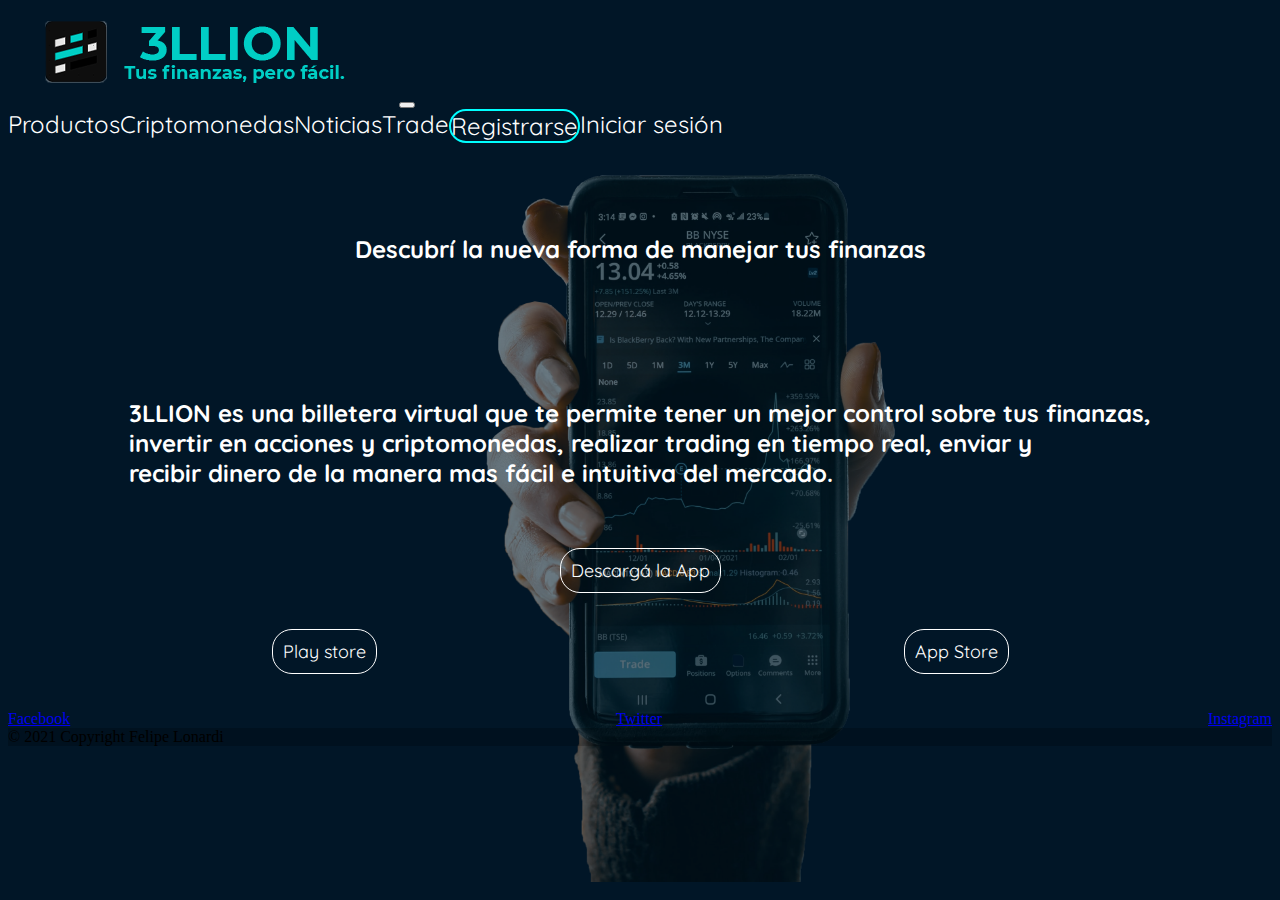
<file: index.html>
<!DOCTYPE html>
<html lang="en">
  <head>
    <meta charset="utf-8" />
    <meta name="viewport" content="width=device-width, initial-scale=1" />
    <link
      href="https://cdn.jsdelivr.net/npm/bootstrap@5.1.0/dist/css/bootstrap.min.css"
      rel="stylesheet"
      integrity="sha384-KyZXEAg3QhqLMpG8r+8fhAXLRk2vvoC2f3B09zVXn8CA5QIVfZOJ3BCsw2P0p/We"
      crossorigin="anonymous"/>
      <link rel="preconnect" href="https://fonts.googleapis.com" />
      <link rel="preconnect" href="https://fonts.gstatic.com" crossorigin />
      <link href="https://fonts.googleapis.com/css2?family=Quicksand:wght@300&display=swap" rel="stylesheet"/>
      <link rel="stylesheet" href="styles.css">
      <meta name="keywords" content="finanzas, dinero, criptomonedas, dolar, banco">
      <meta name="description" content="3LLION es una billetera virtual que te permite tener un mejor control sobre tus finanzas">
    <title>3LLION, tu billetera virtual</title>
  </head>
  <body> <!-- Barra de navegación contiene links a todas las páginas, responsive menú hamburguesa y bg color white-->
    <nav class="navbar navbar-expand-lg navbar-dark" style="height: 80px;">
        <div class="container">
          <a class="navbar-brand" href="#"><img src="img/Logo.png" alt=""></a>
          <button class="navbar-toggler" type="button" data-bs-toggle="collapse" data-bs-target="#navbarNavAltMarkup" aria-controls="navbarNavAltMarkup" aria-expanded="false" aria-label="Toggle navigation">
            <span class="navbar-toggler-icon"></span>
          </button>
          <div class="collapse navbar-collapse" id="navbarNavAltMarkup">
            <div class="barra barra-nav navbar-nav">
                  <a class="nav-link active link" href="productos.html">Productos</a>
                  <a class="nav-link active link" href="criptomonedas.html">Criptomonedas</a>
                  <a class="nav-link active link" href="noticias.html">Noticias</a>
                  <a class="nav-link active link" href="trade.html" >Trade</a>
                  <a class="nav-link active registro link" href="registrarse.html" >Registrarse</a>
                  <a class="nav-link active login link" href="login.html" >Iniciar sesión</a>
            </div>
          </div>
        </div>
      </nav>
      <!-- Contenedor fluid con img de fondo donde están los parrafos-->
      <div><img src="img/Telefono.png" class="foto-index" alt=""></div>
        <div class="container-fluid"><br><br><br><br><br><br><br>
          <div class="row">
            <div class="col-md-12">
              <h2 class="h2-parrafo-index">
                Descubrí la nueva forma de manejar tus finanzas
              </h2>
            </div>
          </div>
          <br><br><br><br><br>
          <div class="container">
            <div class="row">
              <div class="col-md-12">
                <h3 class="h3-parrafo-2-index">
                  3LLION es una billetera virtual que te permite tener un mejor
                  control sobre tus finanzas,<br> invertir en acciones y criptomonedas,
                  realizar trading en tiempo real, enviar y <br> recibir dinero de la manera
                  mas fácil e intuitiva del mercado.
                </h3>
              </div>
            </div>
          </div>
        </div>
        <br><br>
        <div class="container-fluid">
          <div class="row">
            <div class="col-md-12">
              <div class="botonTrade">
                <a href="https://www.coderhouse.com" class="div-boton div-links links">Descargá la App</a>
            </div>
          </div>
        </div>
        <br><br>
        <div class="container-fluid">
          <div class="row">
            <div class="col-md-12">
              <div class="botones">
                <a href="https://www.playstore.com" class="div-boton div-links links">Play store</a>
                <a href="https://www.apple.com" class="div-boton div-links links">App Store</a>
            </div>
          </div>
        </div>
      </div>
    <br><br>
    <!-- Footer con bootstrap -->
    <div class="my-5" >
      <footer class="text-center text-white">
          <!-- Grid container -->
        <div class="container p-4 pb-0">
          <!-- Section: Social media -->
          <section class="mb-4 pie-footer">
            <!-- Facebook -->
            <a class="btn btn-outline-light btn-floating m-1" href="https://www.facebook.com" role="button">Facebook</a>
            <!-- Twitter -->
            <a class="btn btn-outline-light btn-floating m-1" href="https://www.twitter.com" role="button">Twitter</a>
            <!-- Instagram -->
            <a class="btn btn-outline-light btn-floating m-1" href="#!" role="button">Instagram</a>
          </section>
          <!-- Section: Social media -->
        </div>
        <div class="text-center p-3" style="background-color: rgba(0, 0, 0, 0.2);">
          © 2021 Copyright Felipe Lonardi
        </div>
      </footer>
    </div>
    <script
      src="https://cdn.jsdelivr.net/npm/bootstrap@5.1.0/dist/js/bootstrap.bundle.min.js"
      integrity="sha384-U1DAWAznBHeqEIlVSCgzq+c9gqGAJn5c/t99JyeKa9xxaYpSvHU5awsuZVVFIhvj"
      crossorigin="anonymous"
    ></script>
  </body>
</html>
</file>
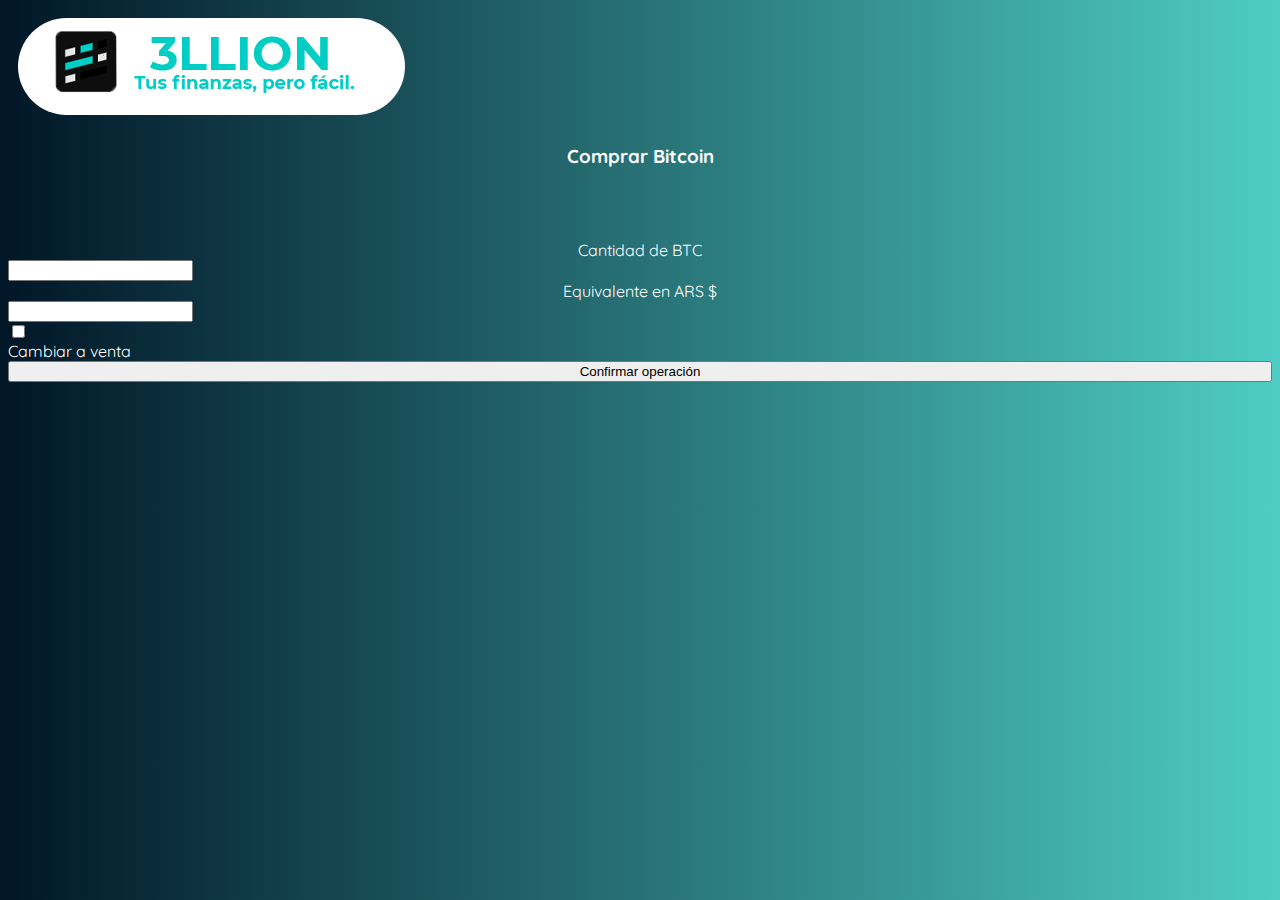
<file: comprarbtc.html>
<html lang="es">
  <head>
    <meta charset="UTF-8" />
    <meta http-equiv="X-UA-Compatible" content="IE=edge" />
    <meta name="viewport" content="width=device-width, initial-scale=1.0" />
    <link rel="stylesheet" href="styles.css">
    <link rel="preconnect" href="https://fonts.googleapis.com" />
    <link rel="preconnect" href="https://fonts.gstatic.com" crossorigin />
    <link
      href="https://fonts.googleapis.com/css2?family=Quicksand:wght@300&display=swap"
      rel="stylesheet"/>
      <link href="https://cdn.jsdelivr.net/npm/bootstrap@5.1.0/dist/css/bootstrap.min.css" rel="stylesheet" integrity="sha384-KyZXEAg3QhqLMpG8r+8fhAXLRk2vvoC2f3B09zVXn8CA5QIVfZOJ3BCsw2P0p/We" crossorigin="anonymous">
    <title>Comprar BTC</title>
  </head>
  <body class="bodyRegistro">
    <header>
        <a title="Home" href="index.html"><img src="img/Logo.png" style="background-color: white; border-radius: 50px; margin: 10px;" /></a>
    </header>
    <div><h3 style="display: flex; justify-content: center; font-family: Quicksand;color: White;">Comprar Bitcoin</h3></div>
    <br><br>
  </div>
    <br /> 
    <div class="container">
      <section>
        <form class="formulario">
            <div class="mb-3">
              <label for="exampleInputEmail1" class="form-label texto">Cantidad de BTC</label>
              <input type="email" class="form-control" id="exampleInputEmail1" aria-describedby="emailHelp">
            </div>
            <div class="mb-3">
              <label for="exampleInputPassword1" class="form-label texto">Equivalente en ARS $</label>
              <input type="password" class="form-control" id="exampleInputPassword1">
            </div>
            <div class="mb-3 form-check">
              <input type="checkbox" class="form-check-input texto" id="exampleCheck1">
              <label class="form-check-label" for="exampleCheck1">Cambiar a venta</label>
            </div>
            <button type="submit" class="btn btn-primary">Confirmar operación</button>
          </form>
      </section>
    </div>
    <script src="https://cdn.jsdelivr.net/npm/bootstrap@5.1.0/dist/js/bootstrap.bundle.min.js" integrity="sha384-U1DAWAznBHeqEIlVSCgzq+c9gqGAJn5c/t99JyeKa9xxaYpSvHU5awsuZVVFIhvj" crossorigin="anonymous"></script>
  </body>
</html>
</file>
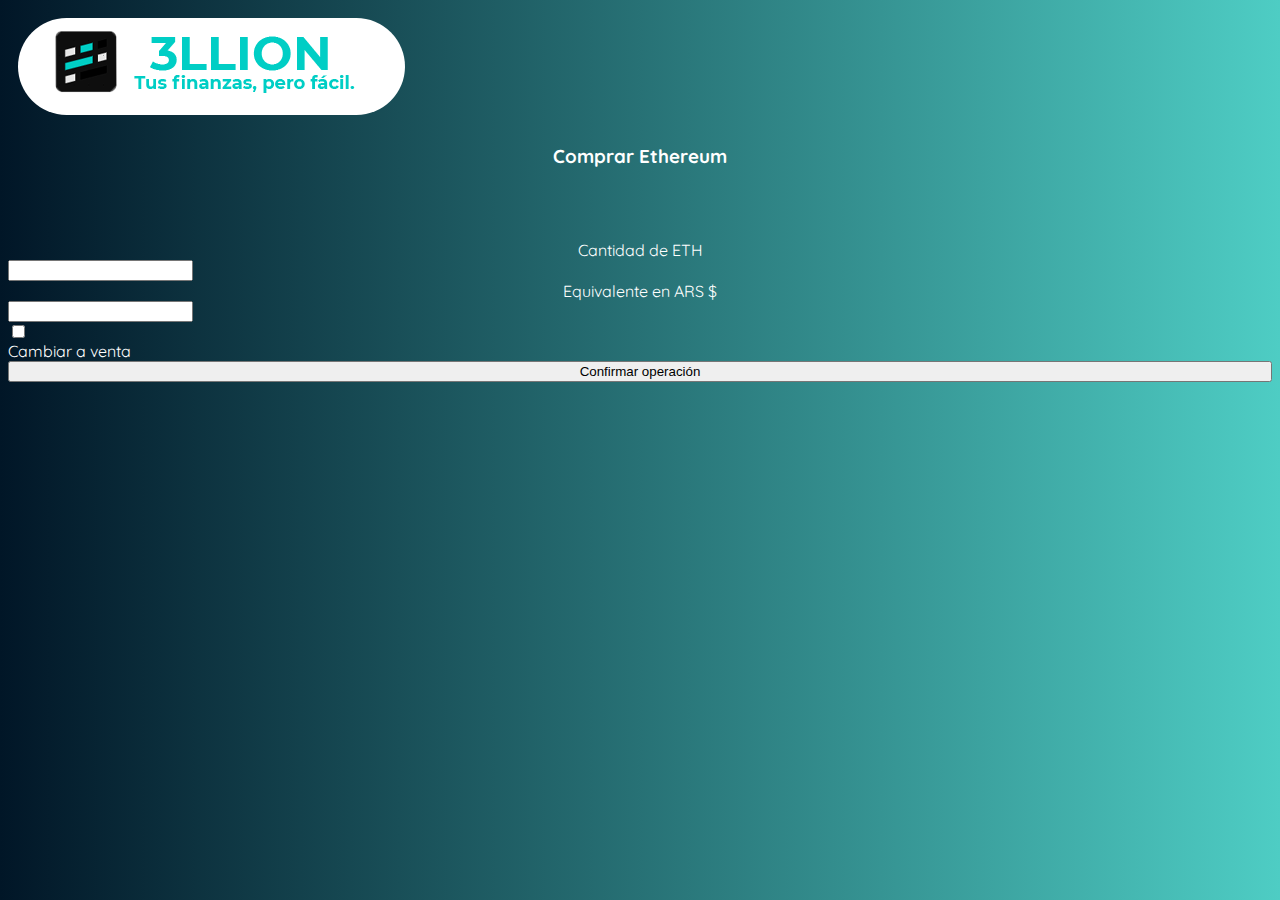
<file: comprareth.html>
<html lang="es">
  <head>
    <meta charset="UTF-8" />
    <meta http-equiv="X-UA-Compatible" content="IE=edge" />
    <meta name="viewport" content="width=device-width, initial-scale=1.0" />
    <link rel="stylesheet" href="styles.css">
    <link rel="preconnect" href="https://fonts.googleapis.com" />
    <link rel="preconnect" href="https://fonts.gstatic.com" crossorigin />
    <link
      href="https://fonts.googleapis.com/css2?family=Quicksand:wght@300&display=swap"
      rel="stylesheet"/>
      <link href="https://cdn.jsdelivr.net/npm/bootstrap@5.1.0/dist/css/bootstrap.min.css" rel="stylesheet" integrity="sha384-KyZXEAg3QhqLMpG8r+8fhAXLRk2vvoC2f3B09zVXn8CA5QIVfZOJ3BCsw2P0p/We" crossorigin="anonymous">
    <title>Comprar ETH</title>
  </head>
  <body class="bodyRegistro">
    <header>
        <a title="Home" href="index.html"><img src="img/Logo.png" style="background-color: white; border-radius: 50px; margin: 10px;" /></a>
    </header>
    <div><h3 style="display: flex; justify-content: center; font-family: Quicksand;color: White;">Comprar Ethereum</h3></div>
    <br><br>
  </div>
    <br /> 
    <div class="container">
      <section>
        <form class="formulario">
            <div class="mb-3">
              <label for="exampleInputEmail1" class="form-label texto">Cantidad de ETH</label>
              <input type="email" class="form-control" id="exampleInputEmail1" aria-describedby="emailHelp">
            </div>
            <div class="mb-3">
              <label for="exampleInputPassword1" class="form-label texto">Equivalente en ARS $</label>
              <input type="password" class="form-control" id="exampleInputPassword1">
            </div>
            <div class="mb-3 form-check">
              <input type="checkbox" class="form-check-input texto" id="exampleCheck1">
              <label class="form-check-label" for="exampleCheck1">Cambiar a venta</label>
            </div>
            <button type="submit" class="btn btn-primary">Confirmar operación</button>
          </form>
      </section>
    </div>
    <script src="https://cdn.jsdelivr.net/npm/bootstrap@5.1.0/dist/js/bootstrap.bundle.min.js" integrity="sha384-U1DAWAznBHeqEIlVSCgzq+c9gqGAJn5c/t99JyeKa9xxaYpSvHU5awsuZVVFIhvj" crossorigin="anonymous"></script>
  </body>
</html>
</file>
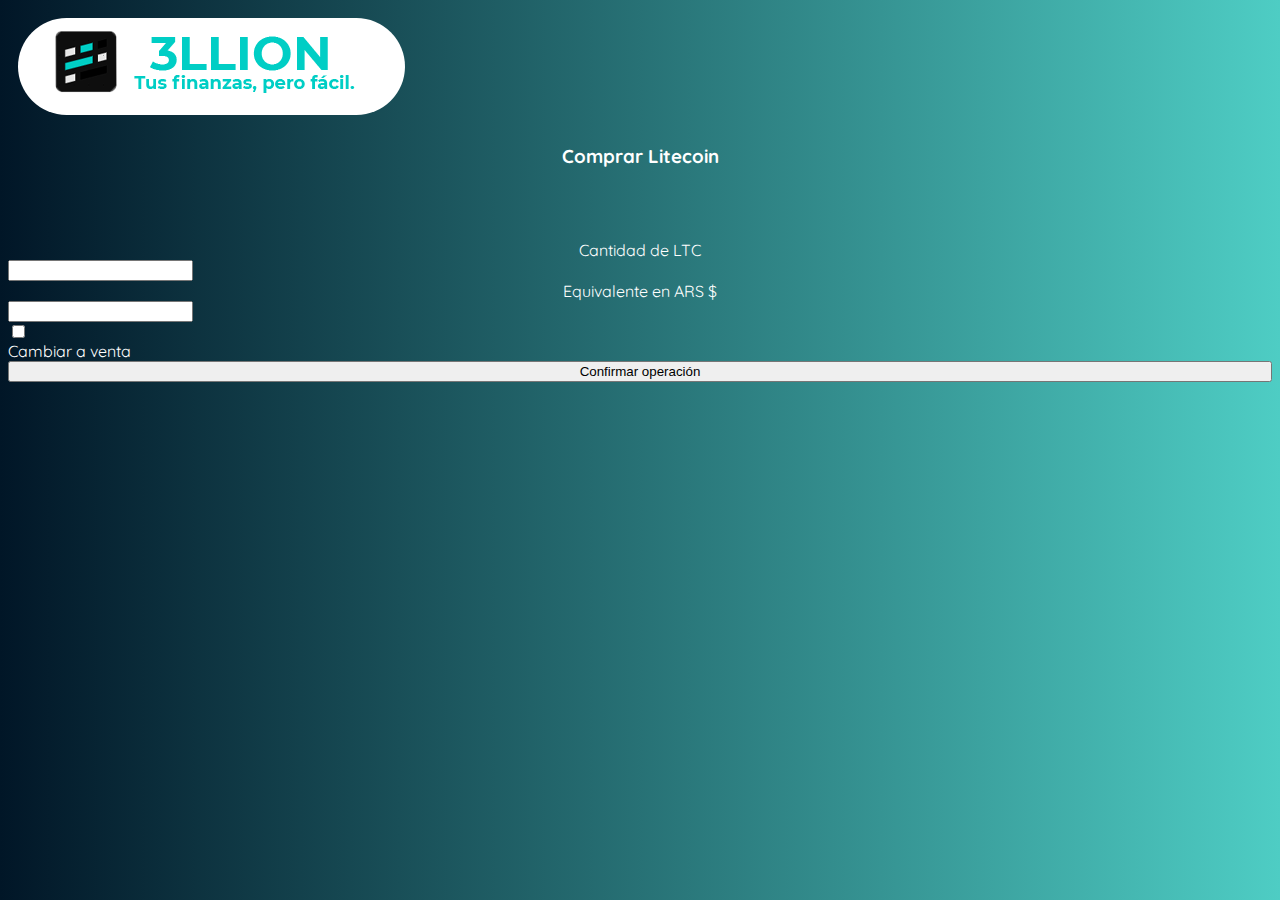
<file: comprarltc.html>
<html lang="es">
  <head>
    <meta charset="UTF-8" />
    <meta http-equiv="X-UA-Compatible" content="IE=edge" />
    <meta name="viewport" content="width=device-width, initial-scale=1.0" />
    <link rel="stylesheet" href="styles.css">
    <link rel="preconnect" href="https://fonts.googleapis.com" />
    <link rel="preconnect" href="https://fonts.gstatic.com" crossorigin />
    <link
      href="https://fonts.googleapis.com/css2?family=Quicksand:wght@300&display=swap"
      rel="stylesheet"/>
      <link href="https://cdn.jsdelivr.net/npm/bootstrap@5.1.0/dist/css/bootstrap.min.css" rel="stylesheet" integrity="sha384-KyZXEAg3QhqLMpG8r+8fhAXLRk2vvoC2f3B09zVXn8CA5QIVfZOJ3BCsw2P0p/We" crossorigin="anonymous">
    <title>Comprar LTC</title>
  </head>
  <body class="bodyRegistro">
    <header>
        <a title="Home" href="index.html"><img src="img/Logo.png" style="background-color: white; border-radius: 50px; margin: 10px;" /></a>
    </header>
    <div><h3 style="display: flex; justify-content: center; font-family: Quicksand;color: White;">Comprar Litecoin</h3></div>
    <br><br>
  </div>
    <br /> 
    <div class="container">
      <section>
        <form class="formulario">
            <div class="mb-3">
              <label for="exampleInputEmail1" class="form-label texto">Cantidad de LTC</label>
              <input type="email" class="form-control" id="exampleInputEmail1" aria-describedby="emailHelp">
            </div>
            <div class="mb-3">
              <label for="exampleInputPassword1" class="form-label texto">Equivalente en ARS $</label>
              <input type="password" class="form-control" id="exampleInputPassword1">
            </div>
            <div class="mb-3 form-check">
              <input type="checkbox" class="form-check-input texto" id="exampleCheck1">
              <label class="form-check-label" for="exampleCheck1">Cambiar a venta</label>
            </div>
            <button type="submit" class="btn btn-primary">Confirmar operación</button>
          </form>
      </section>
    </div>
    <script src="https://cdn.jsdelivr.net/npm/bootstrap@5.1.0/dist/js/bootstrap.bundle.min.js" integrity="sha384-U1DAWAznBHeqEIlVSCgzq+c9gqGAJn5c/t99JyeKa9xxaYpSvHU5awsuZVVFIhvj" crossorigin="anonymous"></script>
  </body>
</html>
</file>
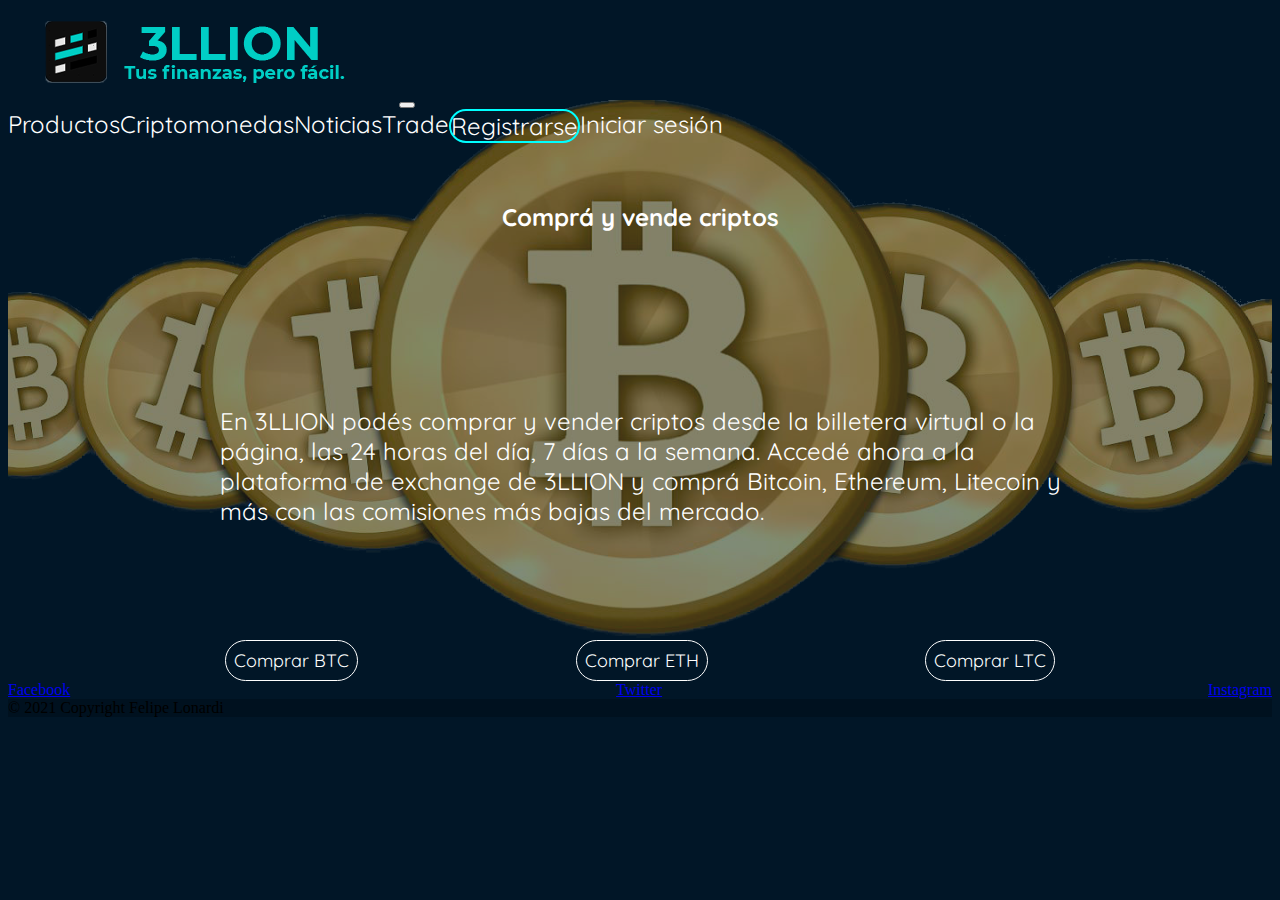
<file: criptomonedas.html>
<!DOCTYPE html>
<html lang="en">
  <head>
    <meta charset="utf-8" />
    <meta name="viewport" content="width=device-width, initial-scale=1" />
    <link
      href="https://cdn.jsdelivr.net/npm/bootstrap@5.1.0/dist/css/bootstrap.min.css"
      rel="stylesheet"
      integrity="sha384-KyZXEAg3QhqLMpG8r+8fhAXLRk2vvoC2f3B09zVXn8CA5QIVfZOJ3BCsw2P0p/We"
      crossorigin="anonymous"/>
      <link rel="preconnect" href="https://fonts.googleapis.com" />
      <link rel="preconnect" href="https://fonts.gstatic.com" crossorigin />
      <link href="https://fonts.googleapis.com/css2?family=Quicksand:wght@300&display=swap" rel="stylesheet"/>
      <link rel="stylesheet" href="styles.css">
      <meta name="keywords" content="criptomonedas, bitcoin, ethereum, litecoin">
      <meta name="description" content="En 3LLION podés comprar y vender criptos desde la billetera virtual o la página, las 24 horas del día, 7 días a la semana.">
    <title>Criptomonedas</title>
  </head>
  <body> <!-- Barra de navegación contiene links a todas las páginas, responsive menú hamburguesa y bg color white-->
    <nav class="navbar navbar-expand-lg navbar-dark" style="height: 80px;">
      <div class="container">
        <a class="navbar-brand" href="index.html"><img src="img/Logo.png" alt=""></a>
        <button class="navbar-toggler" type="button" data-bs-toggle="collapse" data-bs-target="#navbarNavAltMarkup" aria-controls="navbarNavAltMarkup" aria-expanded="false" aria-label="Toggle navigation">
          <span class="navbar-toggler-icon"></span>
        </button>
        <div class="collapse navbar-collapse" id="navbarNavAltMarkup">
          <div class="barra barra-nav navbar-nav">
                <a class="nav-link active link" href="productos.html">Productos</a>
                <a class="nav-link active link" href="criptomonedas.html">Criptomonedas</a>
                <a class="nav-link active link" href="noticias.html">Noticias</a>
                <a class="nav-link active link" href="trade.html" >Trade</a>
                <a class="nav-link active registro link" href="registrarse.html" >Registrarse</a>
                <a class="nav-link active login link" href="login.html" >Iniciar sesión</a>
          </div>
        </div>
      </div>
    </nav>
      <div class="foto-cripto">
        <div class="container-fluid">
          <br><br><br><br><br>
          <div class="row">
            <div class="col-md-12">
              <h3 class="h3-parrafo-2-index">Comprá y vende criptos</h3>
            </div>
          </div>
        </div>
        <br><br><br><br><br><br><br>
        <div class="container-fluid">
          <div class="row">
            <div class="col-md-12">
              <p class="h3-parrafo-2-index">  En 3LLION podés comprar y vender criptos desde la billetera virtual o la <br>
                página, las 24 horas del día, 7 días a la semana. Accedé ahora a la <br>
                plataforma de exchange de 3LLION y comprá Bitcoin, Ethereum, Litecoin y <br>
                más con las comisiones más bajas del mercado.</p>
            </div>
          </div>
        </div>
        <br><br><br><br><br>
        <div class="compras">
          <div class="boxCompra"><a href="comprarbtc.html" class="links">Comprar BTC</a></div>
          <div class="boxCompra"><a href="comprareth.html" class="links">Comprar ETH</a></div>
          <div class="boxCompra"><a href="comprarltc.html" class="links">Comprar LTC</a></div>
          </div>
      </div>
        <div class="my-5">
          <footer class="text-center text-white">
              <!-- Grid container -->
            <div class="container p-4 pb-0">
              <!-- Section: Social media -->
              <section class="mb-4 pie-footer">
                <!-- Facebook -->
                <a class="btn btn-outline-light btn-floating m-1" href="https://www.facebook.com" role="button">Facebook</a>
                <!-- Twitter -->
                <a class="btn btn-outline-light btn-floating m-1" href="https://www.twitter.com" role="button">Twitter</a>
                <!-- Instagram -->
                <a class="btn btn-outline-light btn-floating m-1" href="#!" role="button">Instagram</a>
              </section>
              <!-- Section: Social media -->
            </div>
            <div class="text-center p-3" style="background-color: rgba(0, 0, 0, 0.2);">
               © 2021 Copyright Felipe Lonardi
            </div>
          </footer>
      </div>
    <script
      src="https://cdn.jsdelivr.net/npm/bootstrap@5.1.0/dist/js/bootstrap.bundle.min.js"
      integrity="sha384-U1DAWAznBHeqEIlVSCgzq+c9gqGAJn5c/t99JyeKa9xxaYpSvHU5awsuZVVFIhvj"
      crossorigin="anonymous"
    ></script>
  </body>
</html>
</file>
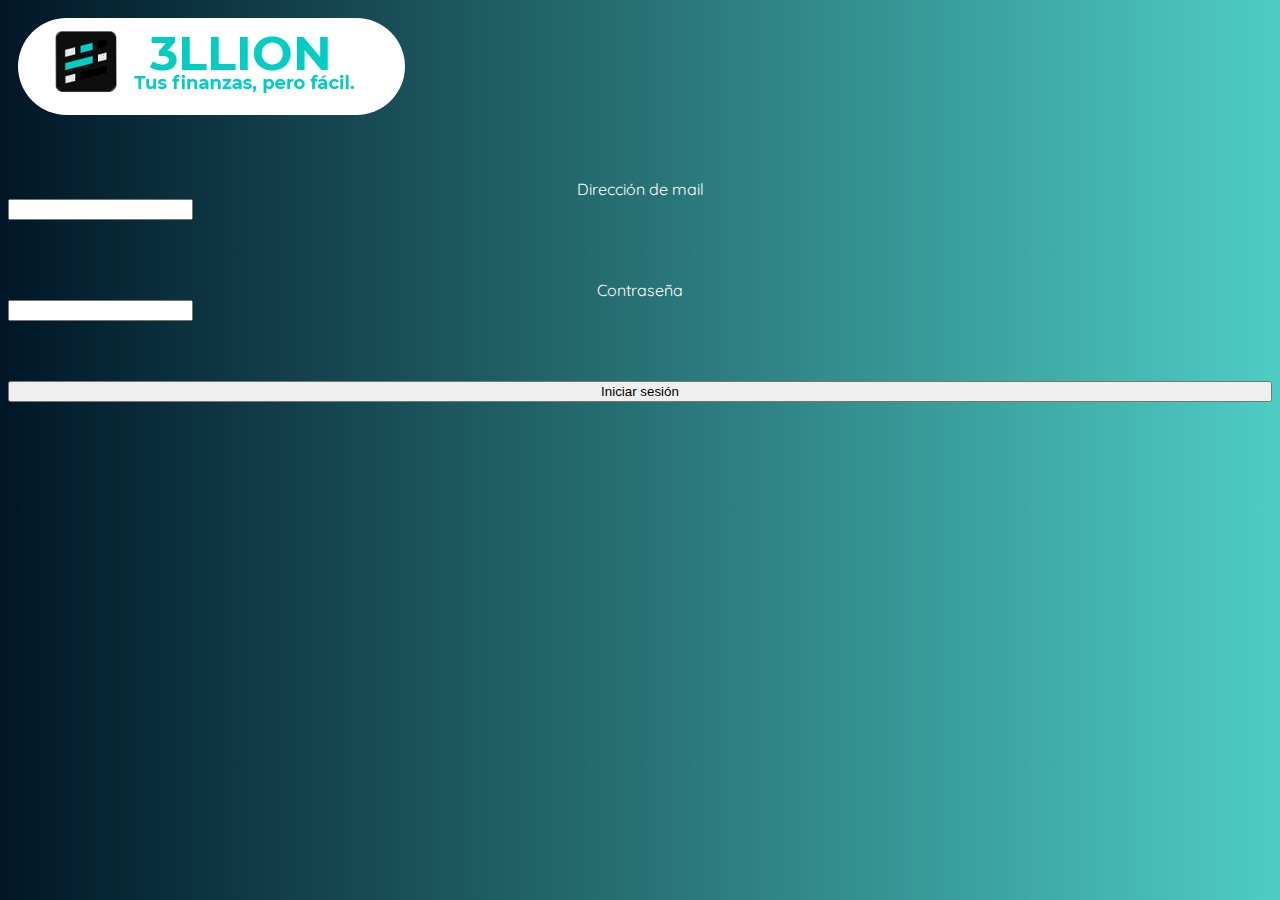
<file: login.html>
<html lang="es">
  <head>
    <meta charset="UTF-8" />
    <meta http-equiv="X-UA-Compatible" content="IE=edge" />
    <meta name="viewport" content="width=device-width, initial-scale=1.0" />
    <link rel="stylesheet" href="styles.css">
    <link rel="preconnect" href="https://fonts.googleapis.com" />
    <link rel="preconnect" href="https://fonts.gstatic.com" crossorigin />
    <link
      href="https://fonts.googleapis.com/css2?family=Quicksand:wght@300&display=swap"
      rel="stylesheet"/>
      <link href="https://cdn.jsdelivr.net/npm/bootstrap@5.1.0/dist/css/bootstrap.min.css" rel="stylesheet" integrity="sha384-KyZXEAg3QhqLMpG8r+8fhAXLRk2vvoC2f3B09zVXn8CA5QIVfZOJ3BCsw2P0p/We" crossorigin="anonymous">
    <title>Registrarse</title>
  </head>
  <body class="bodyRegistro">
    <header>
        <a title="Home" href="index.html"><img src="img/Logo.png" style="background-color: white; border-radius: 50px; margin: 10px;" /></a>
    </header>
  </div>
    <br /> <br><br>
    <div class="container">
      <section>
        <form class="formulario">
            <div class="mb-3">
              <label for="exampleInputEmail1" class="form-label texto">Dirección de mail</label>
              <input type="email" class="form-control" id="exampleInputEmail1" aria-describedby="emailHelp">
            </div>
            <br><br><br>
            <div class="mb-3">
              <label for="exampleInputPassword1" class="form-label texto">Contraseña</label>
              <input type="password" class="form-control" id="exampleInputPassword1">
            </div>
            <br><br><br>
            <button type="submit" class="btn btn-primary">Iniciar sesión</button>
          </form>
      </section>
    </div>
</file>
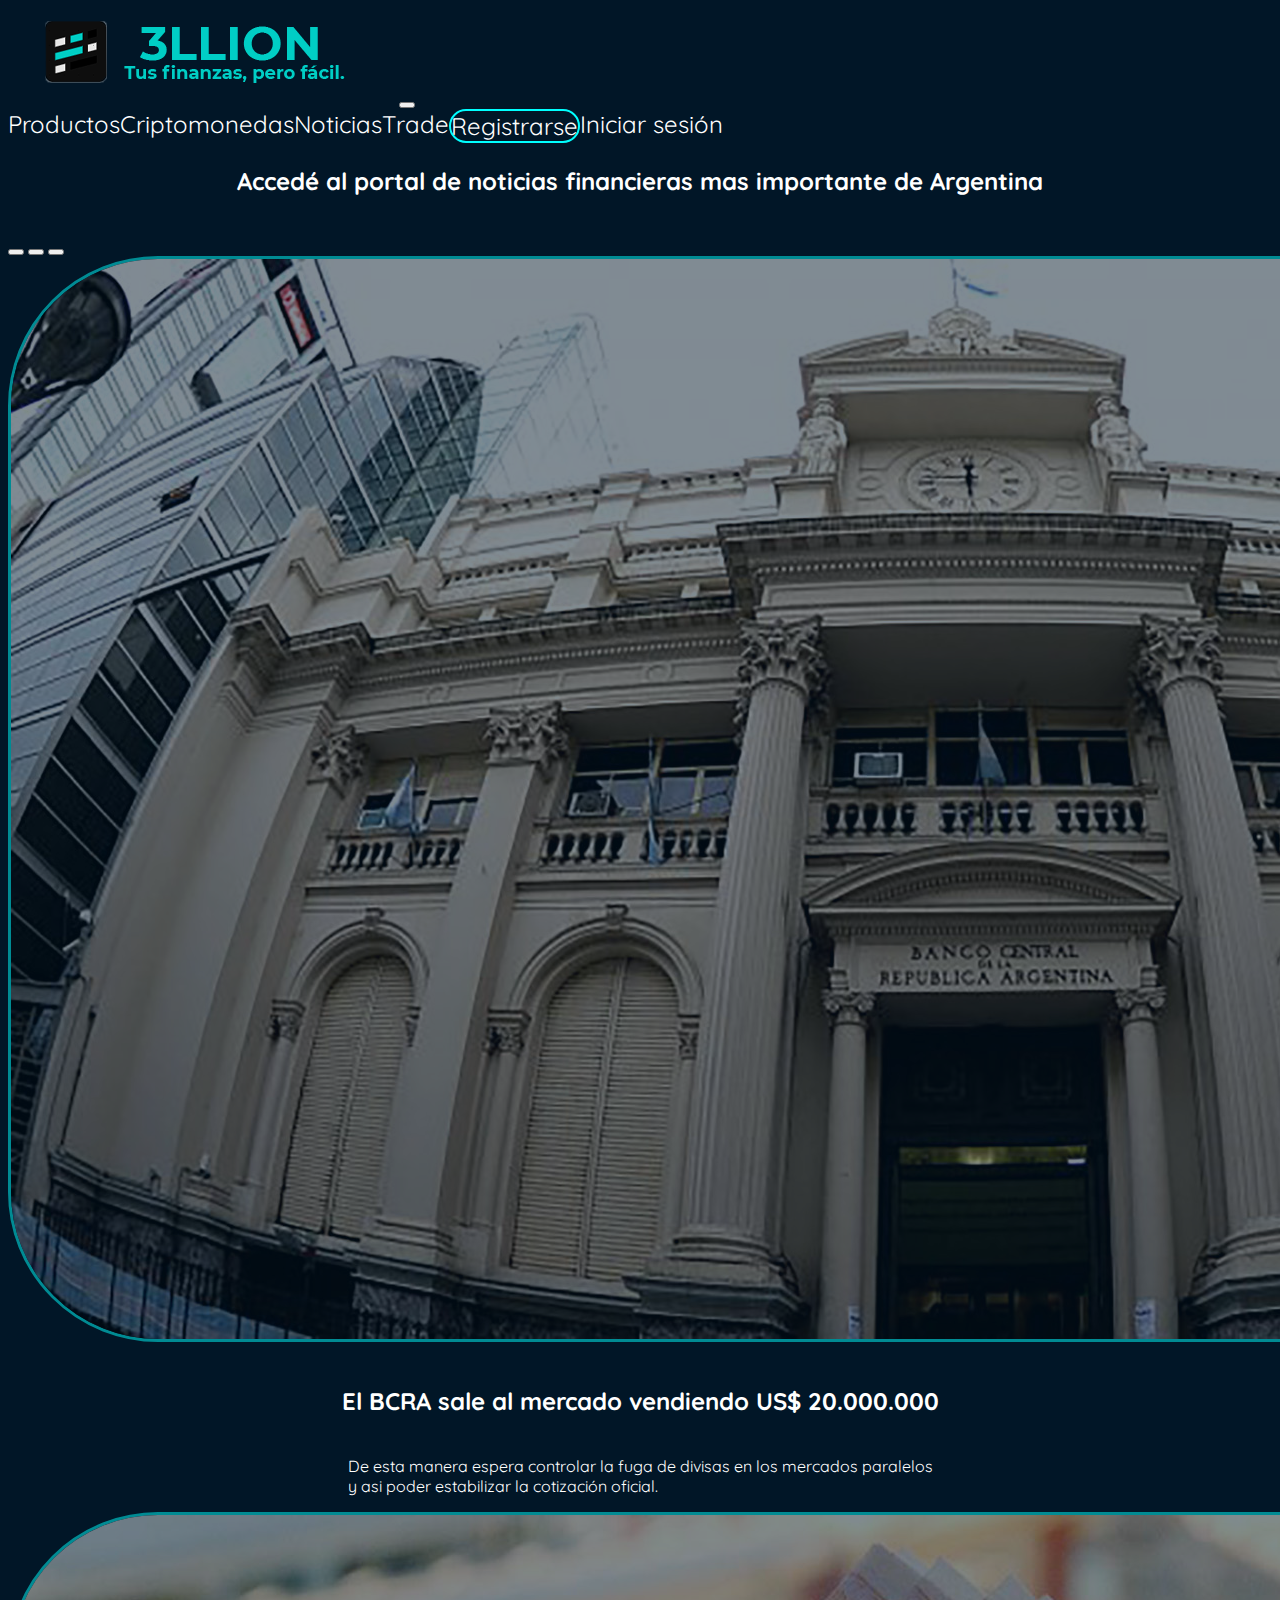
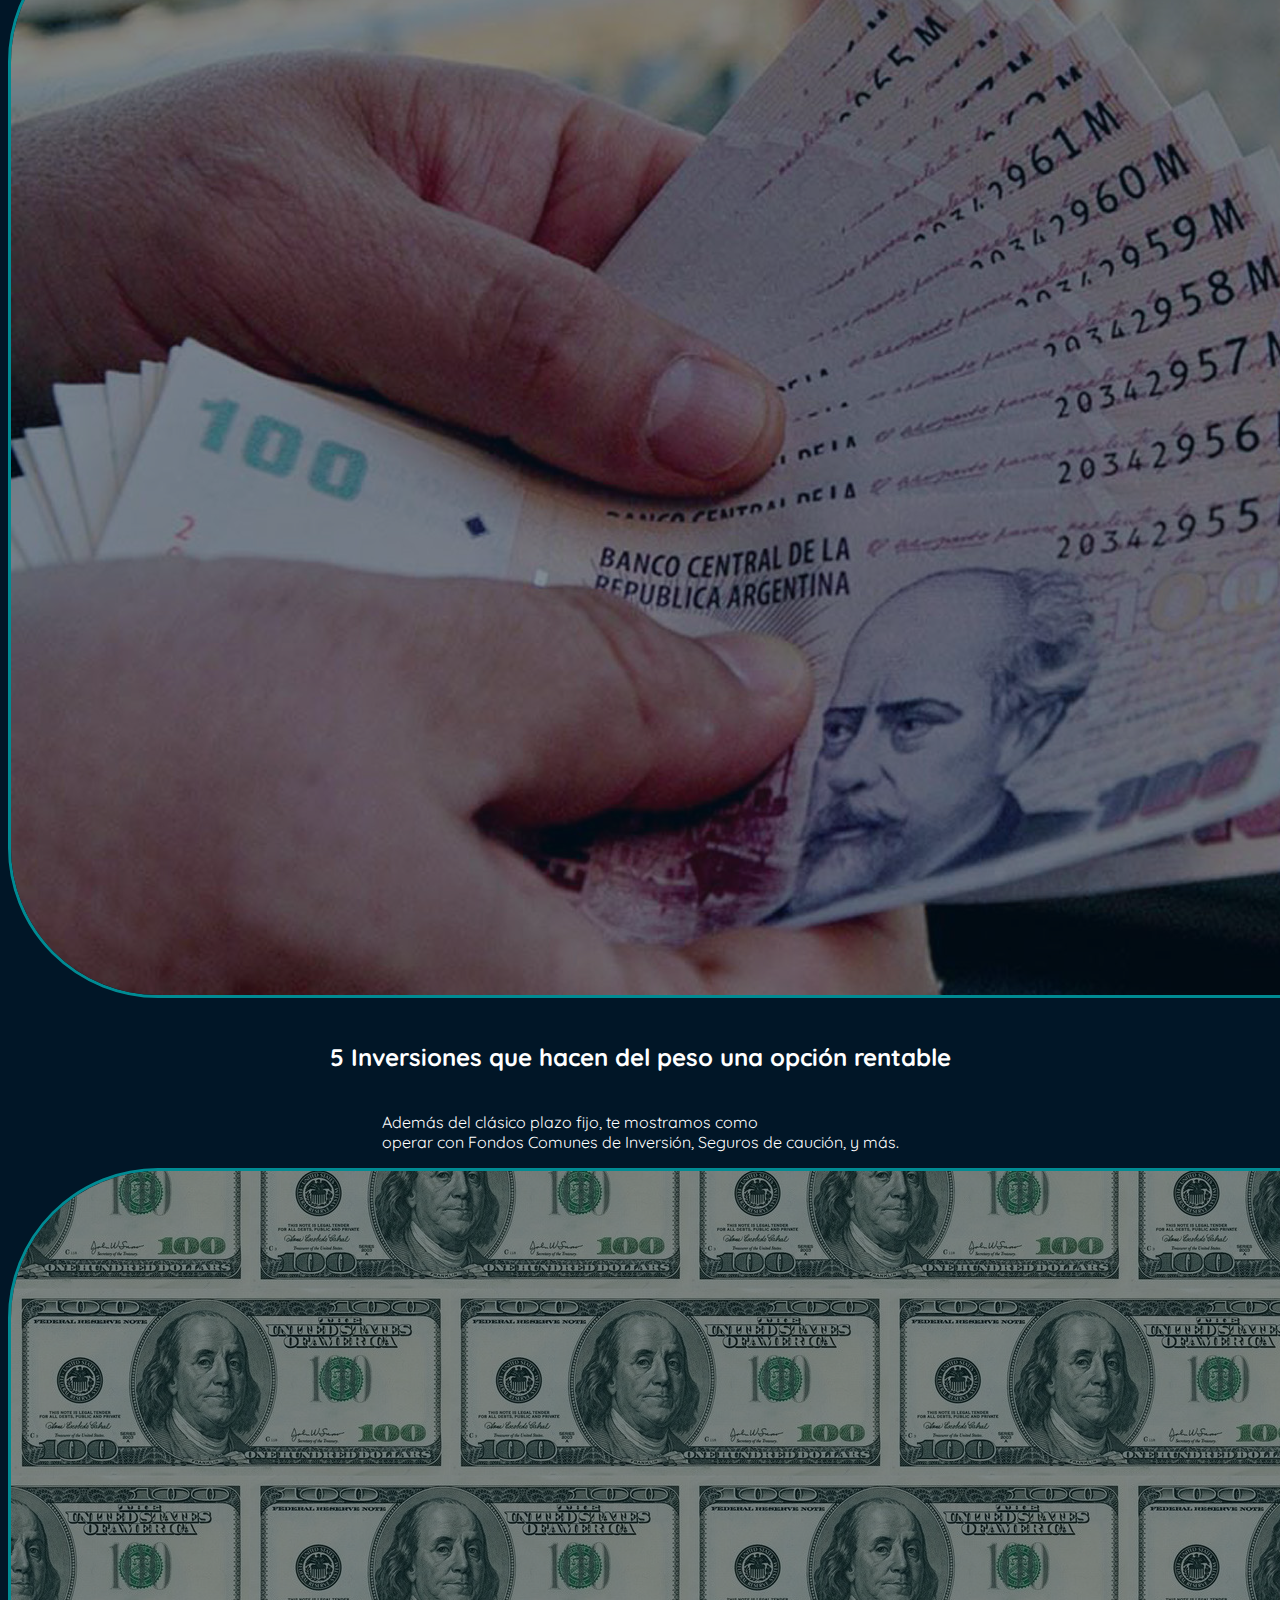
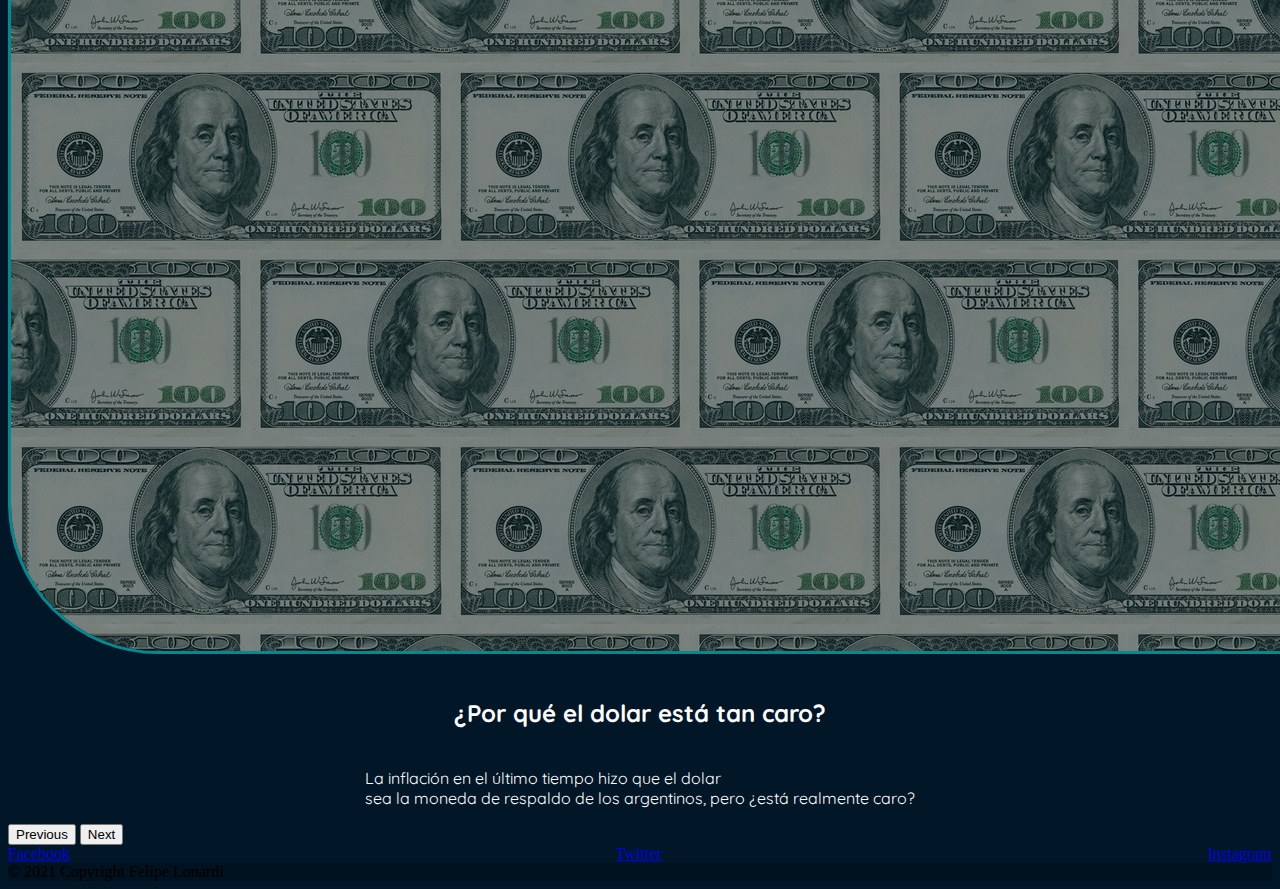
<file: Noticias.html>
<!DOCTYPE html>
<html lang="en">
  <head>
    <meta charset="utf-8" />
    <meta name="viewport" content="width=device-width, initial-scale=1" />
    <link
      href="https://cdn.jsdelivr.net/npm/bootstrap@5.1.0/dist/css/bootstrap.min.css"
      rel="stylesheet"
      integrity="sha384-KyZXEAg3QhqLMpG8r+8fhAXLRk2vvoC2f3B09zVXn8CA5QIVfZOJ3BCsw2P0p/We"
      crossorigin="anonymous"/>
      <link rel="preconnect" href="https://fonts.googleapis.com" />
      <link rel="preconnect" href="https://fonts.gstatic.com" crossorigin />
      <link href="https://fonts.googleapis.com/css2?family=Quicksand:wght@300&display=swap" rel="stylesheet"/>
      <link rel="stylesheet" href="styles.css">
      <meta name="keywords" content="noticias, finanzas, bancos, dinero">
      <meta name="description" content="Accedé al portal de noticias financieras mas importante de Argentina">
    <title>Noticias</title>
  </head>
  <body> <!-- Barra de navegación contiene links a todas las páginas, responsive menú hamburguesa y bg color white-->
    <nav class="navbar navbar-expand-lg navbar-dark" style="height: 80px;">
      <div class="container">
        <a class="navbar-brand" href="index.html"><img src="img/Logo.png" alt=""></a>
        <button class="navbar-toggler" type="button" data-bs-toggle="collapse" data-bs-target="#navbarNavAltMarkup" aria-controls="navbarNavAltMarkup" aria-expanded="false" aria-label="Toggle navigation">
          <span class="navbar-toggler-icon"></span>
        </button>
        <div class="collapse navbar-collapse" id="navbarNavAltMarkup">
          <div class="barra barra-nav navbar-nav">
                <a class="nav-link active link" href="productos.html">Productos</a>
                <a class="nav-link active link" href="criptomonedas.html">Criptomonedas</a>
                <a class="nav-link active link" href="noticias.html">Noticias</a>
                <a class="nav-link active link" href="trade.html" >Trade</a>
                <a class="nav-link active registro link" href="registrarse.html" >Registrarse</a>
                <a class="nav-link active login link" href="login.html" >Iniciar sesión</a>
          </div>
        </div>
      </div>
    </nav>
    <div class="container-fluid">
      <div class="row">
        <div class="col-md-12">
          <br><br><br>
          <h3 class="h3-parrafo-2-index"> Accedé al portal de noticias financieras mas importante de Argentina</h3>
        </div>
      </div>
    </div>
    <main class="container">
      <br>
        <div class="row">
            <div class="col-md-12">
                <div id="carouselExampleIndicators" class="carousel slide" data-bs-ride="false">
                    <div class="carousel-indicators">
                      <button type="button" data-bs-target="#carouselExampleIndicators" data-bs-slide-to="0" class="active" aria-current="true" aria-label="Slide 1"></button>
                      <button type="button" data-bs-target="#carouselExampleIndicators" data-bs-slide-to="1" aria-label="Slide 2"></button>
                      <button type="button" data-bs-target="#carouselExampleIndicators" data-bs-slide-to="2" aria-label="Slide 3"></button>
                    </div>
                    <div class="carousel-inner">
                      <div class="carousel-item active">
                        <a href="https://www.infobae.com.ar"><img src="img/BCRA.jpg" class="d-block w-100 foto-noticias" ></a>
                        <div class="carousel-caption d-none d-md-block">
                          <h5 class="h3-parrafo-2-index">El BCRA sale al mercado vendiendo US$ 20.000.000</h5>
                          <p class="h2-parrafo-index"> De esta manera espera controlar la fuga de divisas en los mercados paralelos <br>
                          y asi poder estabilizar la cotización oficial.</p>
                        </div>
                      </div>
                      <div class="carousel-item">
                        <a href="https://wwww.infobae.com.ar"><img src="img/PESOS.jpg" class="d-block w-100 foto-noticias"></a>
                        <div class="carousel-caption d-none d-md-block">
                          <h5 class="h3-parrafo-2-index">5 Inversiones que hacen del peso una opción rentable</h5>
                          <p class="h2-parrafo-index"> Además del clásico plazo fijo, te mostramos como <br>
                            operar con Fondos Comunes de Inversión, Seguros de caución, y más.
                         </p>
                        </div>
                      </div>
                      <div class="carousel-item">
                        <a href="https://www.infobae.com.ar"><img src="img/USD.jpg" class="d-block w-100 foto-noticias"></a>
                        <div class="carousel-caption d-none d-md-block">
                          <h5 class="h3-parrafo-2-index">¿Por qué el dolar está tan caro?</h5>
                          <p class="h2-parrafo-index"> La inflación en el último tiempo hizo que el dolar <br>
                            sea la moneda de respaldo de los argentinos, pero ¿está realmente caro?
                         </p>
                        </div>
                      </div>
                    </div>
                    <button class="carousel-control-prev" type="button" data-bs-target="#carouselExampleIndicators" data-bs-slide="prev">
                      <span class="carousel-control-prev-icon" aria-hidden="true"></span>
                      <span class="visually-hidden">Previous</span>
                    </button>
                    <button class="carousel-control-next" type="button" data-bs-target="#carouselExampleIndicators" data-bs-slide="next">
                      <span class="carousel-control-next-icon" aria-hidden="true"></span>
                      <span class="visually-hidden">Next</span>
                    </button>
                  </div>
            </div>
        </div>
    </main>
    <div class="my-5">
      <footer class="text-center text-white">
          <!-- Grid container -->
        <div class="container p-4 pb-0">
          <!-- Section: Social media -->
          <section class="mb-4 pie-footer">
            <!-- Facebook -->
            <a class="btn btn-outline-light btn-floating m-1" href="https://www.facebook.com" role="button">Facebook</a>
            <!-- Twitter -->
            <a class="btn btn-outline-light btn-floating m-1" href="https://www.twitter.com" role="button">Twitter</a>
            <!-- Instagram -->
            <a class="btn btn-outline-light btn-floating m-1" href="#!" role="button">Instagram</a>
          </section>
          <!-- Section: Social media -->
        </div>
        <div class="text-center p-3" style="background-color: rgba(0, 0, 0, 0.2);">
          © 2021 Copyright Felipe Lonardi
        </div>
      </footer>
    </div>
    <script
      src="https://cdn.jsdelivr.net/npm/bootstrap@5.1.0/dist/js/bootstrap.bundle.min.js"
      integrity="sha384-U1DAWAznBHeqEIlVSCgzq+c9gqGAJn5c/t99JyeKa9xxaYpSvHU5awsuZVVFIhvj"
      crossorigin="anonymous"
    ></script>
  </body>
</html>
</file>
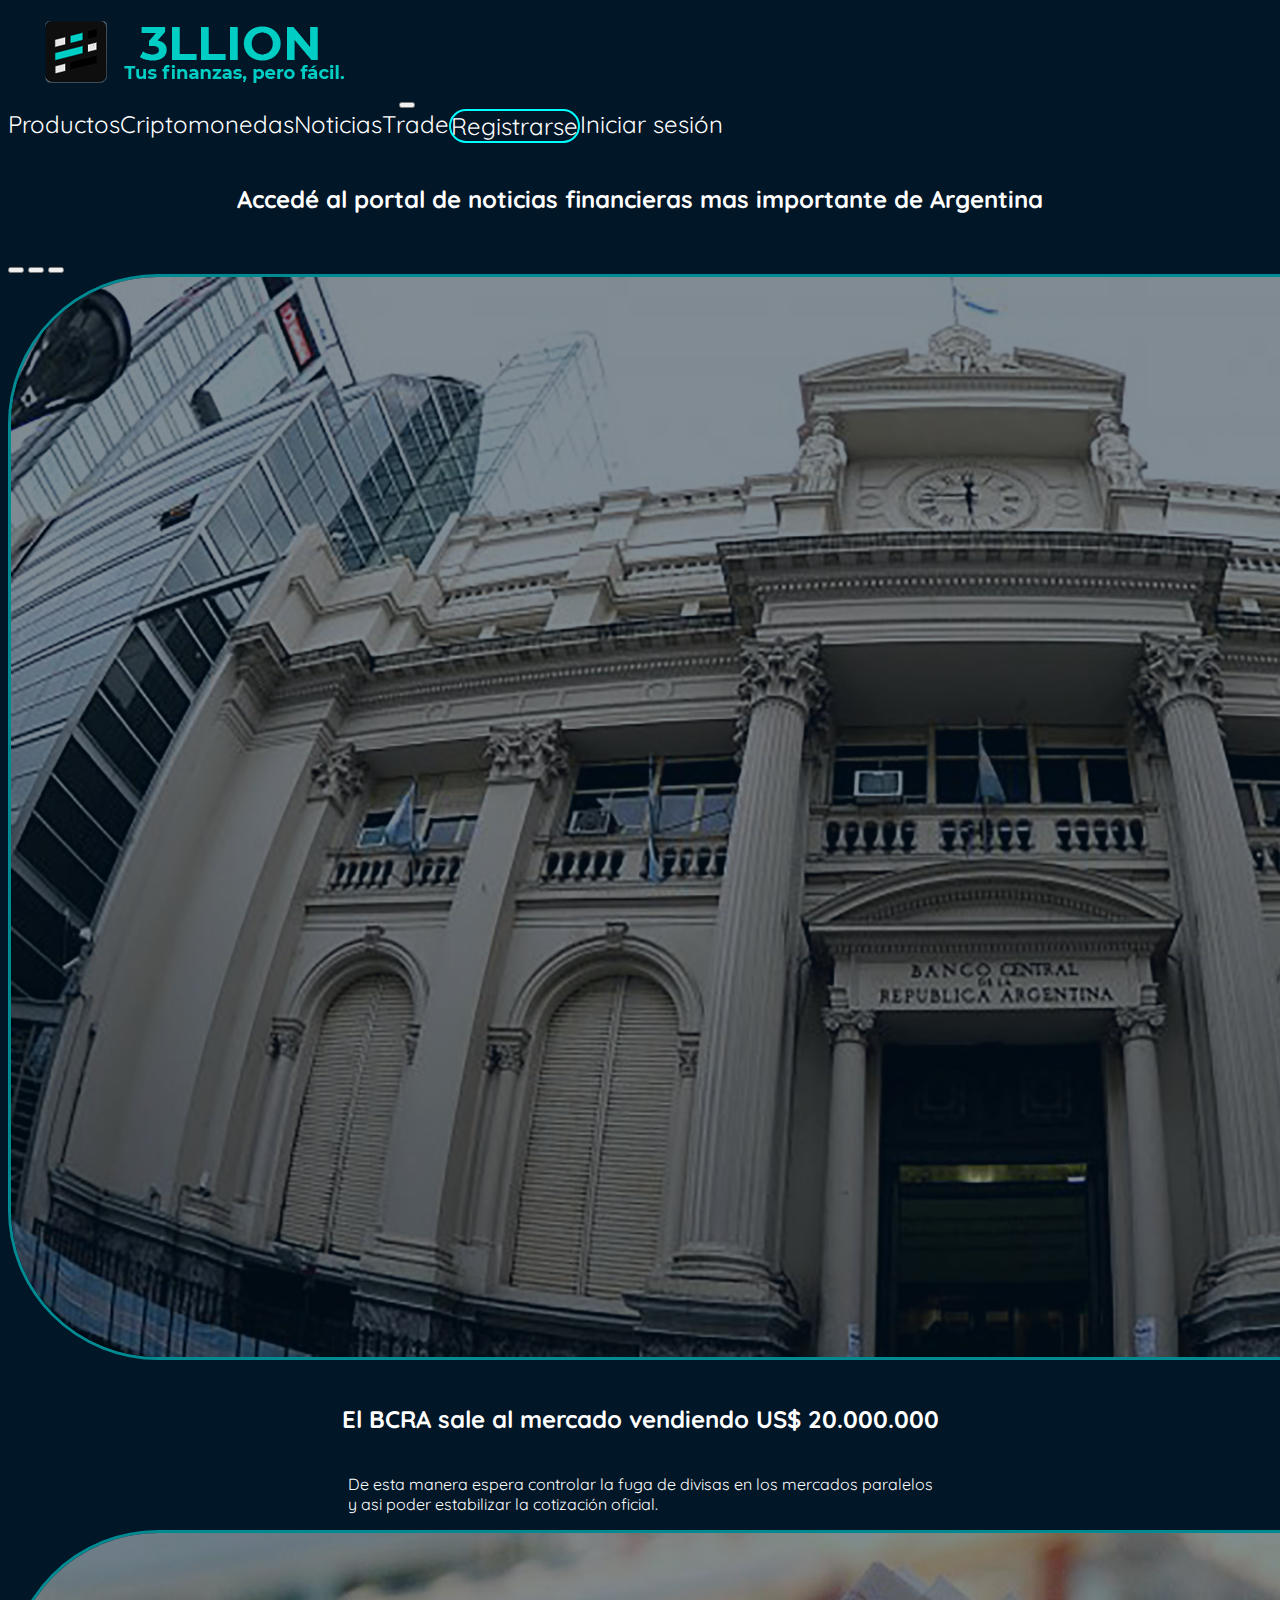
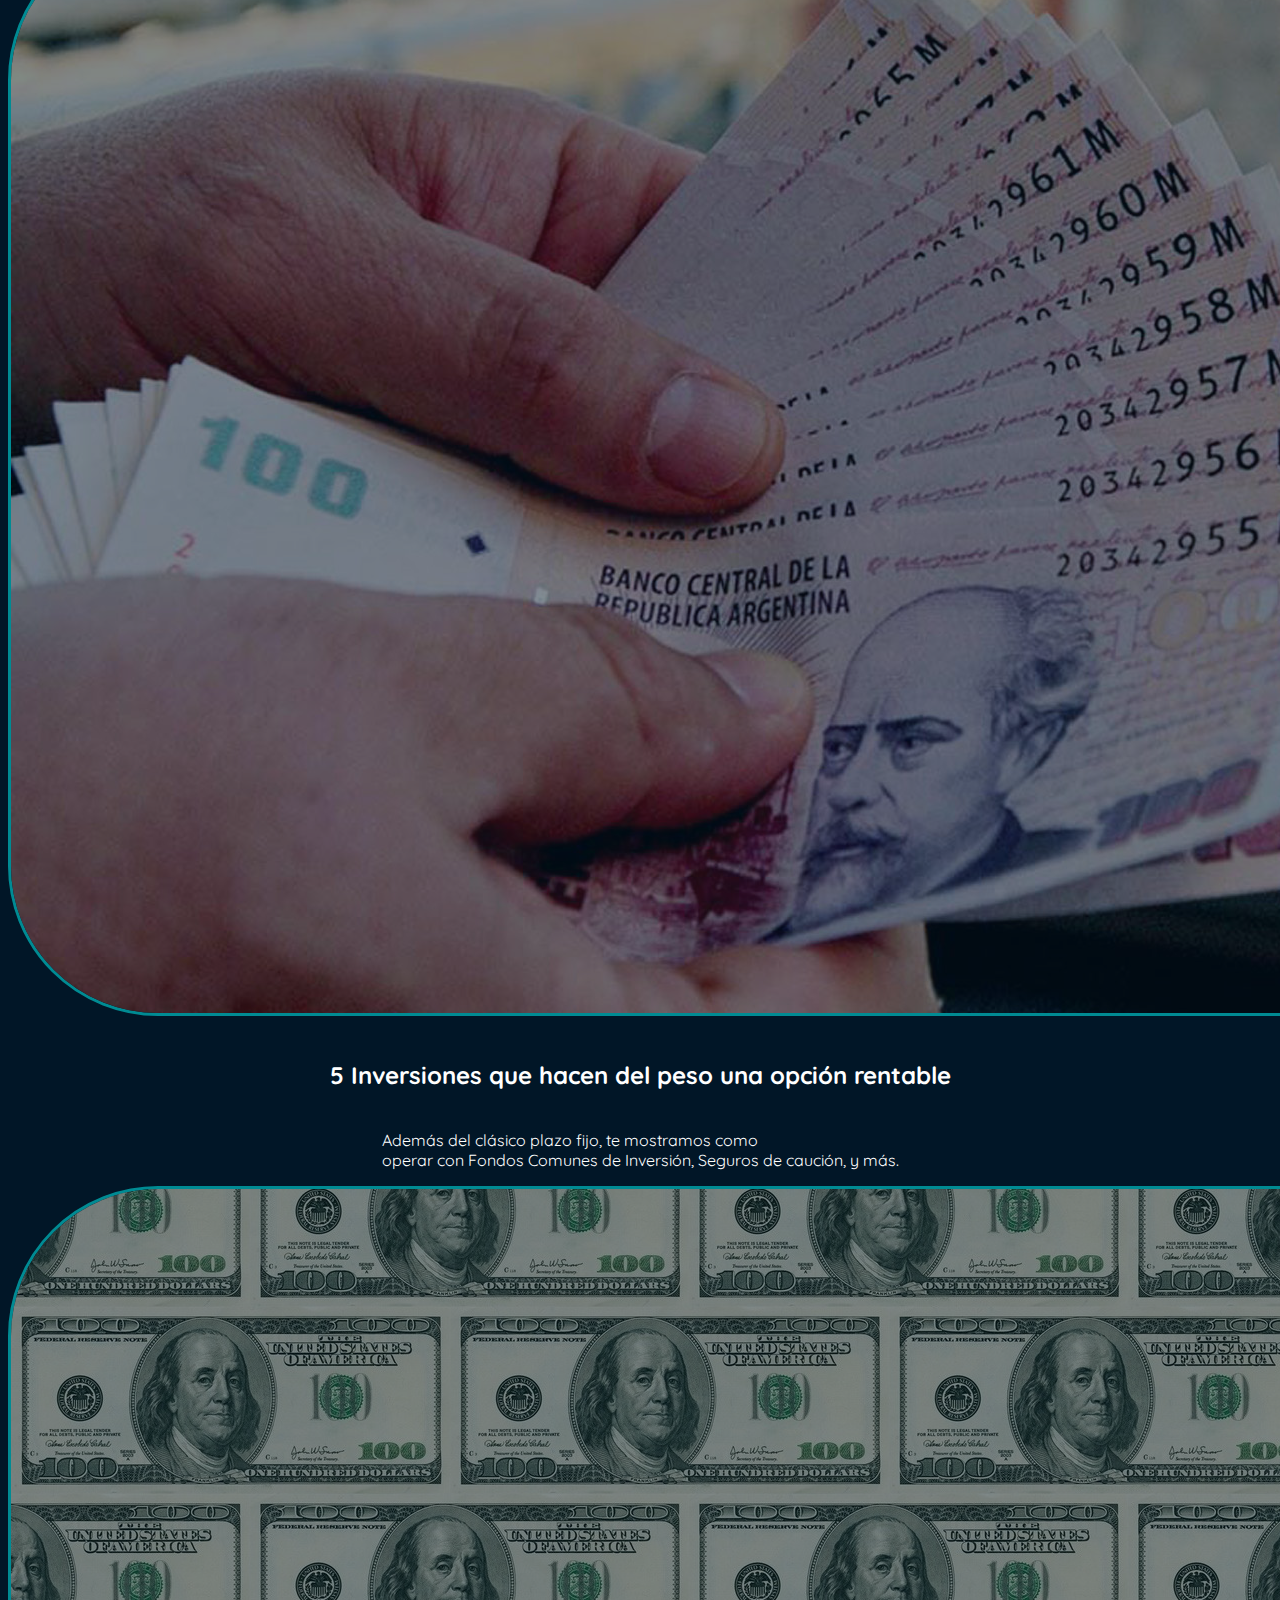
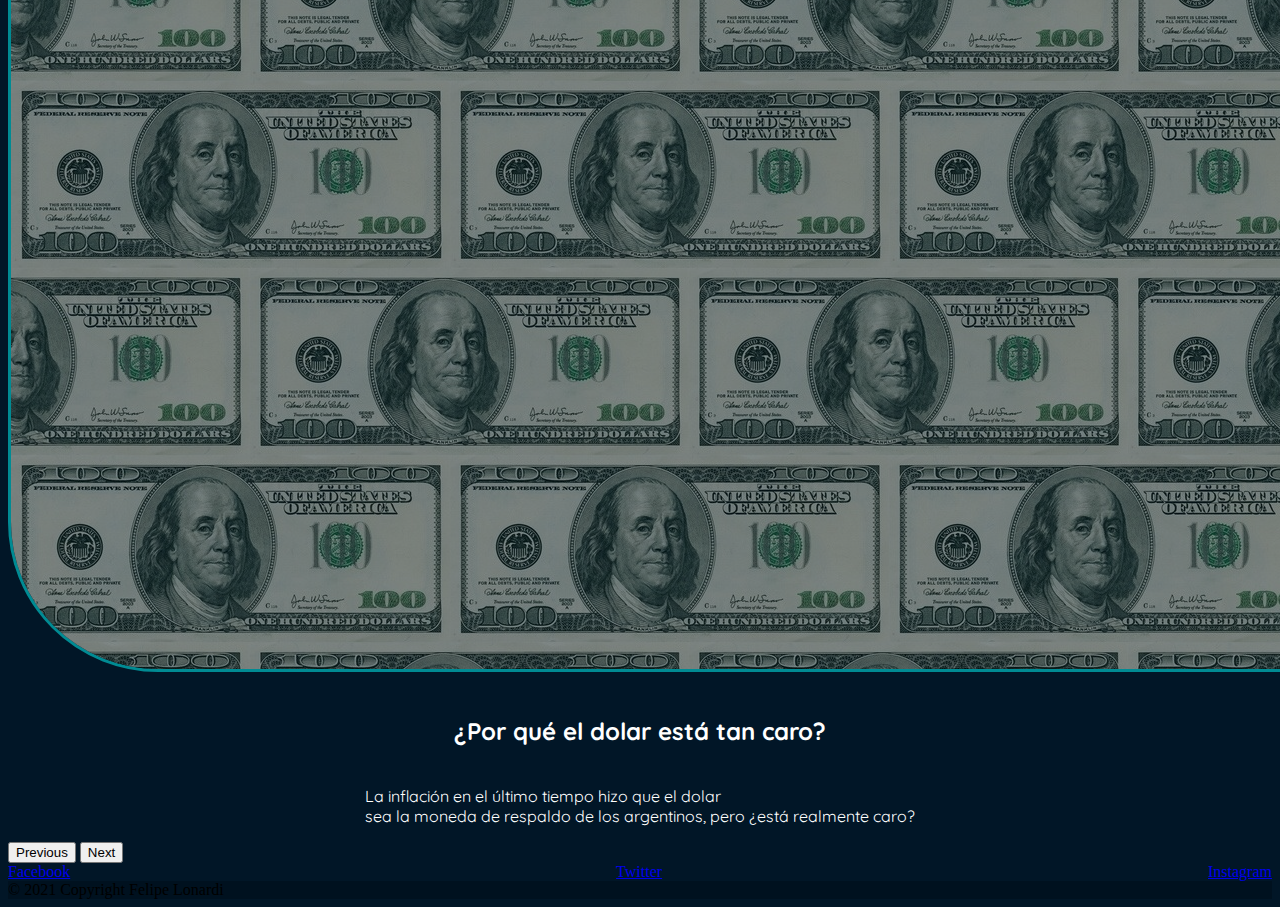
<file: noticias.html>
<!DOCTYPE html>
<html lang="en">
  <head>
    <meta charset="utf-8" />
    <meta name="viewport" content="width=device-width, initial-scale=1" />
    <link
      href="https://cdn.jsdelivr.net/npm/bootstrap@5.1.0/dist/css/bootstrap.min.css"
      rel="stylesheet"
      integrity="sha384-KyZXEAg3QhqLMpG8r+8fhAXLRk2vvoC2f3B09zVXn8CA5QIVfZOJ3BCsw2P0p/We"
      crossorigin="anonymous"/>
      <link rel="preconnect" href="https://fonts.googleapis.com" />
      <link rel="preconnect" href="https://fonts.gstatic.com" crossorigin />
      <link href="https://fonts.googleapis.com/css2?family=Quicksand:wght@300&display=swap" rel="stylesheet"/>
      <link rel="stylesheet" href="styles.css">
      <meta name="keywords" content="noticias, finanzas, bancos, dinero">
      <meta name="description" content="Accedé al portal de noticias financieras mas importante de Argentina">
    <title>Noticias</title>
  </head>
  <body> <!-- Barra de navegación contiene links a todas las páginas, responsive menú hamburguesa y bg color white-->
    <nav class="navbar navbar-expand-lg navbar-dark" style="height: 80px;">
      <div class="container">
        <a class="navbar-brand" href="index.html"><img src="img/Logo.png" alt=""></a>
        <button class="navbar-toggler" type="button" data-bs-toggle="collapse" data-bs-target="#navbarNavAltMarkup" aria-controls="navbarNavAltMarkup" aria-expanded="false" aria-label="Toggle navigation">
          <span class="navbar-toggler-icon"></span>
        </button>
        <div class="collapse navbar-collapse" id="navbarNavAltMarkup">
          <div class="barra barra-nav navbar-nav">
                <a class="nav-link active link" href="productos.html">Productos</a>
                <a class="nav-link active link" href="criptomonedas.html">Criptomonedas</a>
                <a class="nav-link active link" href="noticias.html">Noticias</a>
                <a class="nav-link active link" href="trade.html" >Trade</a>
                <a class="nav-link active registro link" href="registrarse.html" >Registrarse</a>
                <a class="nav-link active login link" href="login.html" >Iniciar sesión</a>
          </div>
        </div>
      </div>
    </nav>
    <br>
    <div class="container-fluid">
      <div class="row">
        <div class="col-md-12">
          <br><br><br>
          <h3 class="h3-parrafo-2-index"> Accedé al portal de noticias financieras mas importante de Argentina</h3>
        </div>
      </div>
    </div>
    <main class="container">
      <br>
        <div class="row">
            <div class="col-md-12">
                <div id="carouselExampleIndicators" class="carousel slide" data-bs-ride="false">
                    <div class="carousel-indicators">
                      <button type="button" data-bs-target="#carouselExampleIndicators" data-bs-slide-to="0" class="active" aria-current="true" aria-label="Slide 1"></button>
                      <button type="button" data-bs-target="#carouselExampleIndicators" data-bs-slide-to="1" aria-label="Slide 2"></button>
                      <button type="button" data-bs-target="#carouselExampleIndicators" data-bs-slide-to="2" aria-label="Slide 3"></button>
                    </div>
                    <div class="carousel-inner">
                      <div class="carousel-item active">
                        <a href="https://www.infobae.com.ar"><img src="img/BCRA.jpg" class="d-block w-100 foto-noticias" ></a>
                        <div class="carousel-caption d-none d-md-block">
                          <h5 class="h3-parrafo-2-index">El BCRA sale al mercado vendiendo US$ 20.000.000</h5>
                          <p class="h2-parrafo-index"> De esta manera espera controlar la fuga de divisas en los mercados paralelos <br>
                          y asi poder estabilizar la cotización oficial.</p>
                        </div>
                      </div>
                      <div class="carousel-item">
                        <a href="https://wwww.infobae.com.ar"><img src="img/PESOS.jpg" class="d-block w-100 foto-noticias"></a>
                        <div class="carousel-caption d-none d-md-block">
                          <h5 class="h3-parrafo-2-index">5 Inversiones que hacen del peso una opción rentable</h5>
                          <p class="h2-parrafo-index"> Además del clásico plazo fijo, te mostramos como <br>
                            operar con Fondos Comunes de Inversión, Seguros de caución, y más.
                         </p>
                        </div>
                      </div>
                      <div class="carousel-item">
                        <a href="https://www.infobae.com.ar"><img src="img/USD.jpg" class="d-block w-100 foto-noticias"></a>
                        <div class="carousel-caption d-none d-md-block">
                          <h5 class="h3-parrafo-2-index">¿Por qué el dolar está tan caro?</h5>
                          <p class="h2-parrafo-index"> La inflación en el último tiempo hizo que el dolar <br>
                            sea la moneda de respaldo de los argentinos, pero ¿está realmente caro?
                         </p>
                        </div>
                      </div>
                    </div>
                    <button class="carousel-control-prev" type="button" data-bs-target="#carouselExampleIndicators" data-bs-slide="prev">
                      <span class="carousel-control-prev-icon" aria-hidden="true"></span>
                      <span class="visually-hidden">Previous</span>
                    </button>
                    <button class="carousel-control-next" type="button" data-bs-target="#carouselExampleIndicators" data-bs-slide="next">
                      <span class="carousel-control-next-icon" aria-hidden="true"></span>
                      <span class="visually-hidden">Next</span>
                    </button>
                  </div>
            </div>
        </div>
    </main>
    <div class="my-5">
      <footer class="text-center text-white">
          <!-- Grid container -->
        <div class="container p-4 pb-0">
          <!-- Section: Social media -->
          <section class="mb-4 pie-footer">
            <!-- Facebook -->
            <a class="btn btn-outline-light btn-floating m-1" href="https://www.facebook.com" role="button">Facebook</a>
            <!-- Twitter -->
            <a class="btn btn-outline-light btn-floating m-1" href="https://www.twitter.com" role="button">Twitter</a>
            <!-- Instagram -->
            <a class="btn btn-outline-light btn-floating m-1" href="#!" role="button">Instagram</a>
          </section>
          <!-- Section: Social media -->
        </div>
        <div class="text-center p-3" style="background-color: rgba(0, 0, 0, 0.2);">
          © 2021 Copyright Felipe Lonardi
        </div>
      </footer>
    </div>
    <script
      src="https://cdn.jsdelivr.net/npm/bootstrap@5.1.0/dist/js/bootstrap.bundle.min.js"
      integrity="sha384-U1DAWAznBHeqEIlVSCgzq+c9gqGAJn5c/t99JyeKa9xxaYpSvHU5awsuZVVFIhvj"
      crossorigin="anonymous"
    ></script>
  </body>
</html>
</file>
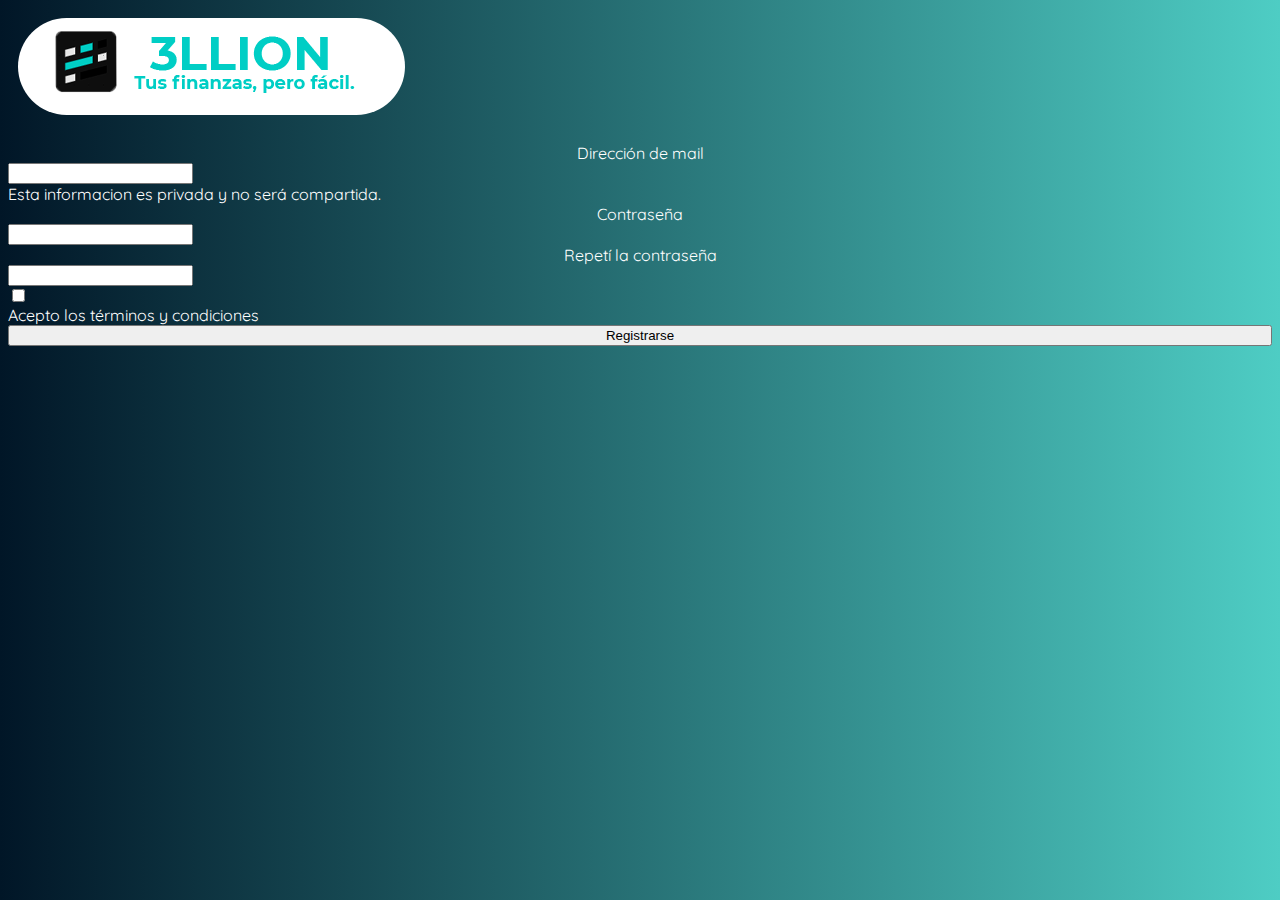
<file: registrarse.html>
<html lang="es">
  <head>
    <meta charset="UTF-8" />
    <meta http-equiv="X-UA-Compatible" content="IE=edge" />
    <meta name="viewport" content="width=device-width, initial-scale=1.0" />
    <link rel="stylesheet" href="styles.css">
    <link rel="preconnect" href="https://fonts.googleapis.com" />
    <link rel="preconnect" href="https://fonts.gstatic.com" crossorigin />
    <link
      href="https://fonts.googleapis.com/css2?family=Quicksand:wght@300&display=swap"
      rel="stylesheet"/>
      <link href="https://cdn.jsdelivr.net/npm/bootstrap@5.1.0/dist/css/bootstrap.min.css" rel="stylesheet" integrity="sha384-KyZXEAg3QhqLMpG8r+8fhAXLRk2vvoC2f3B09zVXn8CA5QIVfZOJ3BCsw2P0p/We" crossorigin="anonymous">
    <title>Registrarse</title>
  </head>
  <body class="bodyRegistro">
    <header>
        <a title="Home" href="index.html"><img src="img/Logo.png" style="background-color: white; border-radius: 50px; margin: 10px;" /></a>
    </header>
  </div>
    <br /> 
    <div class="container">
      <section>
        <form class="formulario">
            <div class="mb-3">
              <label for="exampleInputEmail1" class="form-label texto">Dirección de mail</label>
              <input type="email" class="form-control" id="exampleInputEmail1" aria-describedby="emailHelp">
              <div id="emailHelp" class="form-text">Esta informacion es privada y no será compartida.</div>
            </div>
            <div class="mb-3">
              <label for="exampleInputPassword1" class="form-label texto">Contraseña</label>
              <input type="password" class="form-control" id="exampleInputPassword1">
            </div>
            <div class="mb-3">
                <label for="exampleInputPassword1" class="form-label texto">Repetí la contraseña</label>
                <input type="password" class="form-control" id="exampleInputPassword1">
              </div>
            <div class="mb-3 form-check">
              <input type="checkbox" class="form-check-input texto" id="exampleCheck1">
              <label class="form-check-label" for="exampleCheck1">Acepto los términos y condiciones</label>
            </div>
            <button type="submit" class="btn btn-primary">Registrarse</button>
          </form>
      </section>
    </div>
    <!--
    <section>
        <form class="container formulario">
            <div class="mb-3 row col-md-6">
              <label for="exampleInputEmail1" class="form-label">Dirección de mail</label>
              <input type="email" class="form-control" id="exampleInputEmail1" aria-describedby="emailHelp">
              <div id="emailHelp" class="form-text informacionPrivada">Esta informacion es privada y no será compartida.</div>
            </div>
            <div class="mb-3 row col-md-6">
              <label for="exampleInputPassword1" class="form-label">Contraseña</label>
              <input type="password" class="form-control" id="exampleInputPassword1">
            </div>
            <div class="mb-3 row col-md-6">
                <label for="exampleInputPassword1" class="form-label">Repetí la contraseña</label>
                <input type="password" class="form-control" id="exampleInputPassword1">
              </div>
            <div class="mb-3 form-check col-md-6">
              <input type="checkbox" class="form-check-input" id="exampleCheck1">
              <label class="form-check-label" for="exampleCheck1">Acepto los términos y condiciones</label>
            </div>
            <button type="submit" class="btn btn-primary col-md-6 row">Enviar</button>
          </form>
    </section>
    -->
    <script src="https://cdn.jsdelivr.net/npm/bootstrap@5.1.0/dist/js/bootstrap.bundle.min.js" integrity="sha384-U1DAWAznBHeqEIlVSCgzq+c9gqGAJn5c/t99JyeKa9xxaYpSvHU5awsuZVVFIhvj" crossorigin="anonymous"></script>
  </body>
</html>
</file>
<file: styles.css>
body {
  background-color: #011627;
}

/*Nav Bar*/
.link {
  font-family: Quicksand;
  text-decoration: none;
  color: white !important;
  font-weight: normal;
  transition: color 1s;
}

.link:hover {
  color: goldenrod;
}

.barra-nav {
  font-family: Quicksand;
  font-size: x-large;
  font-weight: bold;
  color: white;
}

.registro {
  border: 2px solid cyan;
  border-radius: 20px;
}

.login {
  border: 1px solid whit;
  border-radius: 20px;
}

@media screen and (max-width: 360px) {
  .barra-nav {
    background-color: black;
    border-radius: 10px;
    padding: 25px;
  }
}
@media screen and (max-width: 411px) {
  .barra-nav {
    background-color: black;
    border-radius: 10px;
    padding: 25px;
  }
}
@media screen and (max-width: 320px) {
  .barra-nav {
    background-color: black;
    border-radius: 10px;
    padding: 25px;
  }
}
@media screen and (max-width: 768px) {
  .barra-nav {
    background-color: black;
    border-radius: 10px;
    padding: 25px;
  }
}
@media screen and (min-width: 1024px) {
  .barra-nav {
    display: flex;
    flex-wrap: wrap;
  }
}
@media screen and (max-width: 1024px) {
  .barra-nav {
    display: flex;
    flex-wrap: wrap;
  }
}
@media screen and (min-width: 768px) {
  .barra-nav {
    display: flex;
    flex-wrap: wrap;
  }
}
@media screen and (max-width: 1024px) {
  .barra-nav {
    display: flex;
    flex-wrap: wrap;
  }
}
/*Footer*/
.pie-footer {
  display: flex;
  justify-content: space-between;
}

/*INDEX*/
.h2-parrafo-index {
  color: white;
  font-family: Quicksand;
  display: flex;
  justify-content: center;
}

.h3-parrafo-2-index {
  display: flex;
  justify-content: center;
  color: white;
  font-family: Quicksand;
  font-size: x-large;
}

.div-link {
  text-decoration: none;
  color: white;
  font-family: Quicksand;
}

.div-boton {
  border: 1px solid white;
  border-radius: 20px;
  padding: 10px;
  text-decoration: none;
  color: white;
  font-family: Quicksand;
  font-size: x-large;
}

.botones {
  display: flex;
  justify-content: space-around;
}

/*PRODUCTOS*/
.boton-conoce-mas {
  display: flex;
  justify-content: center;
  text-decoration: none;
  color: white;
  font-family: Quicksand;
  font-size: x-large;
}

/*CRIPTOMONEDAS*/
.compras {
  display: flex;
  justify-content: space-evenly;
}

.boxCompra {
  border: 1px solid white;
  padding: 8px;
  border-radius: 25px;
}

.links {
  text-decoration: none;
  color: white;
  font-family: Quicksand;
  font-size: large;
  transition: color 0.5s;
}

.links:hover {
  color: goldenrod;
}

/*TRADE*/
.botonTrade {
  display: flex;
  justify-content: center;
}

/*Form Registro*/
.bodyRegistro {
  background: linear-gradient(to right, #011627, #4ecdc4);
}

.crearCuenta {
  display: flex;
  justify-content: center;
  font-family: Quicksand;
}

.crearCuenta1 {
  font-weight: bold;
  font-size: xx-large;
  color: white;
}

.formulario {
  display: flex;
  flex-direction: column;
  justify-content: center;
  color: white;
  font-family: Quicksand;
}

.texto {
  display: flex;
  justify-content: center;
}

/*FOTOS*/
.foto-productos {
  position: absolute;
  height: 720px;
  top: 20%;
  z-index: -1;
}

@media screen and (max-width: 768px) {
  .foto-productos {
    height: 340px;
    position: absolute;
    top: 105%;
    z-index: -1;
  }
}
.foto-trade {
  position: absolute;
  height: 1020px;
  top: -23%;
  z-index: -1;
}

@media screen and (max-width: 768px) {
  .foto-trade {
    height: 650px;
    position: absolute;
    top: 35%;
    z-index: -1;
  }
}
.foto-cripto {
  background-image: url(img/bitcoin-banner5.png);
  background-position: center center;
}

@media screen and (max-width: 768px) {
  .foto-cripto {
    height: 250px;
    position: absolute;
    top: 35%;
    z-index: -1;
  }
}
.foto-index {
  height: 720px;
  position: absolute;
  z-index: -1;
  top: 18%;
  left: 38%;
}

@media screen and (max-width: 768px) {
  .foto-index {
    height: 480px;
    position: absolute;
    z-index: -1;
    top: 75%;
    left: 20%;
  }
}
.foto-noticias {
  opacity: 50%;
  border-radius: 150px;
  border: 3px solid cyan;
}/*# sourceMappingURL=styles.css.map */
</file>
